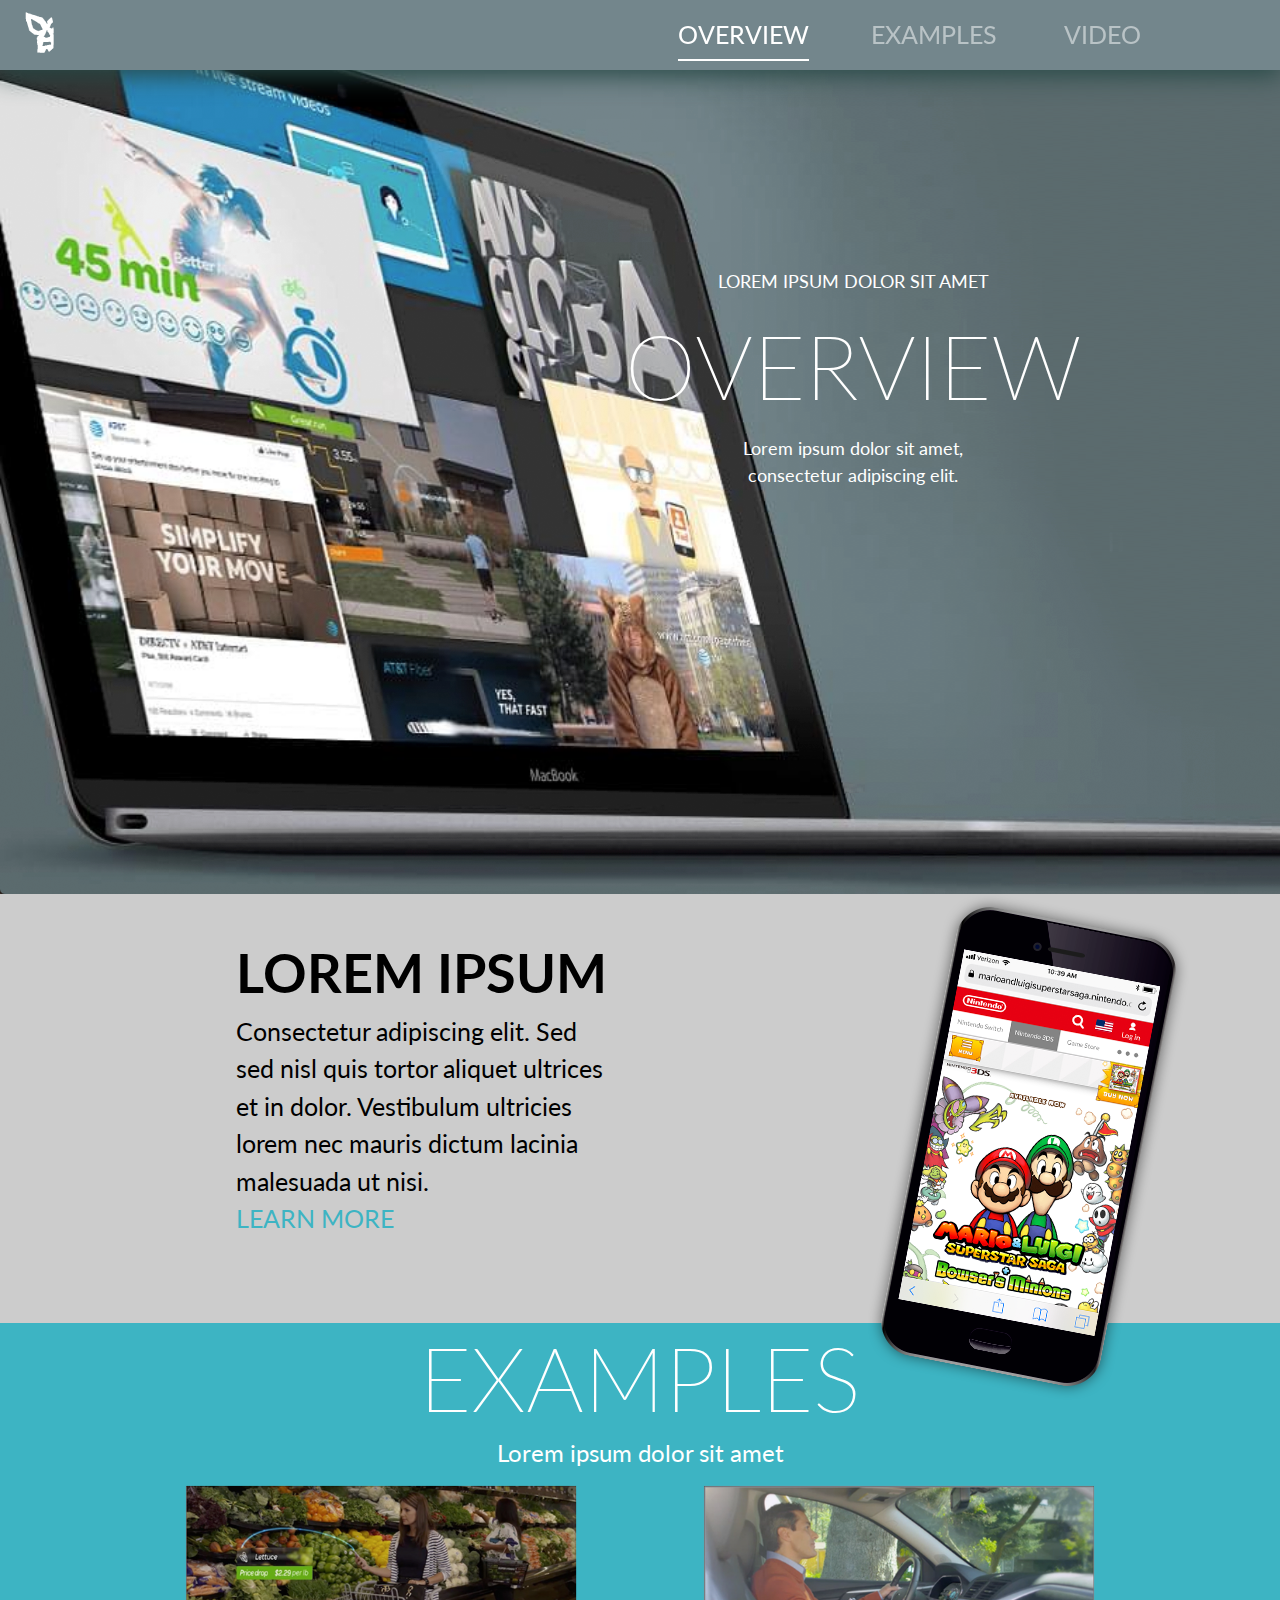
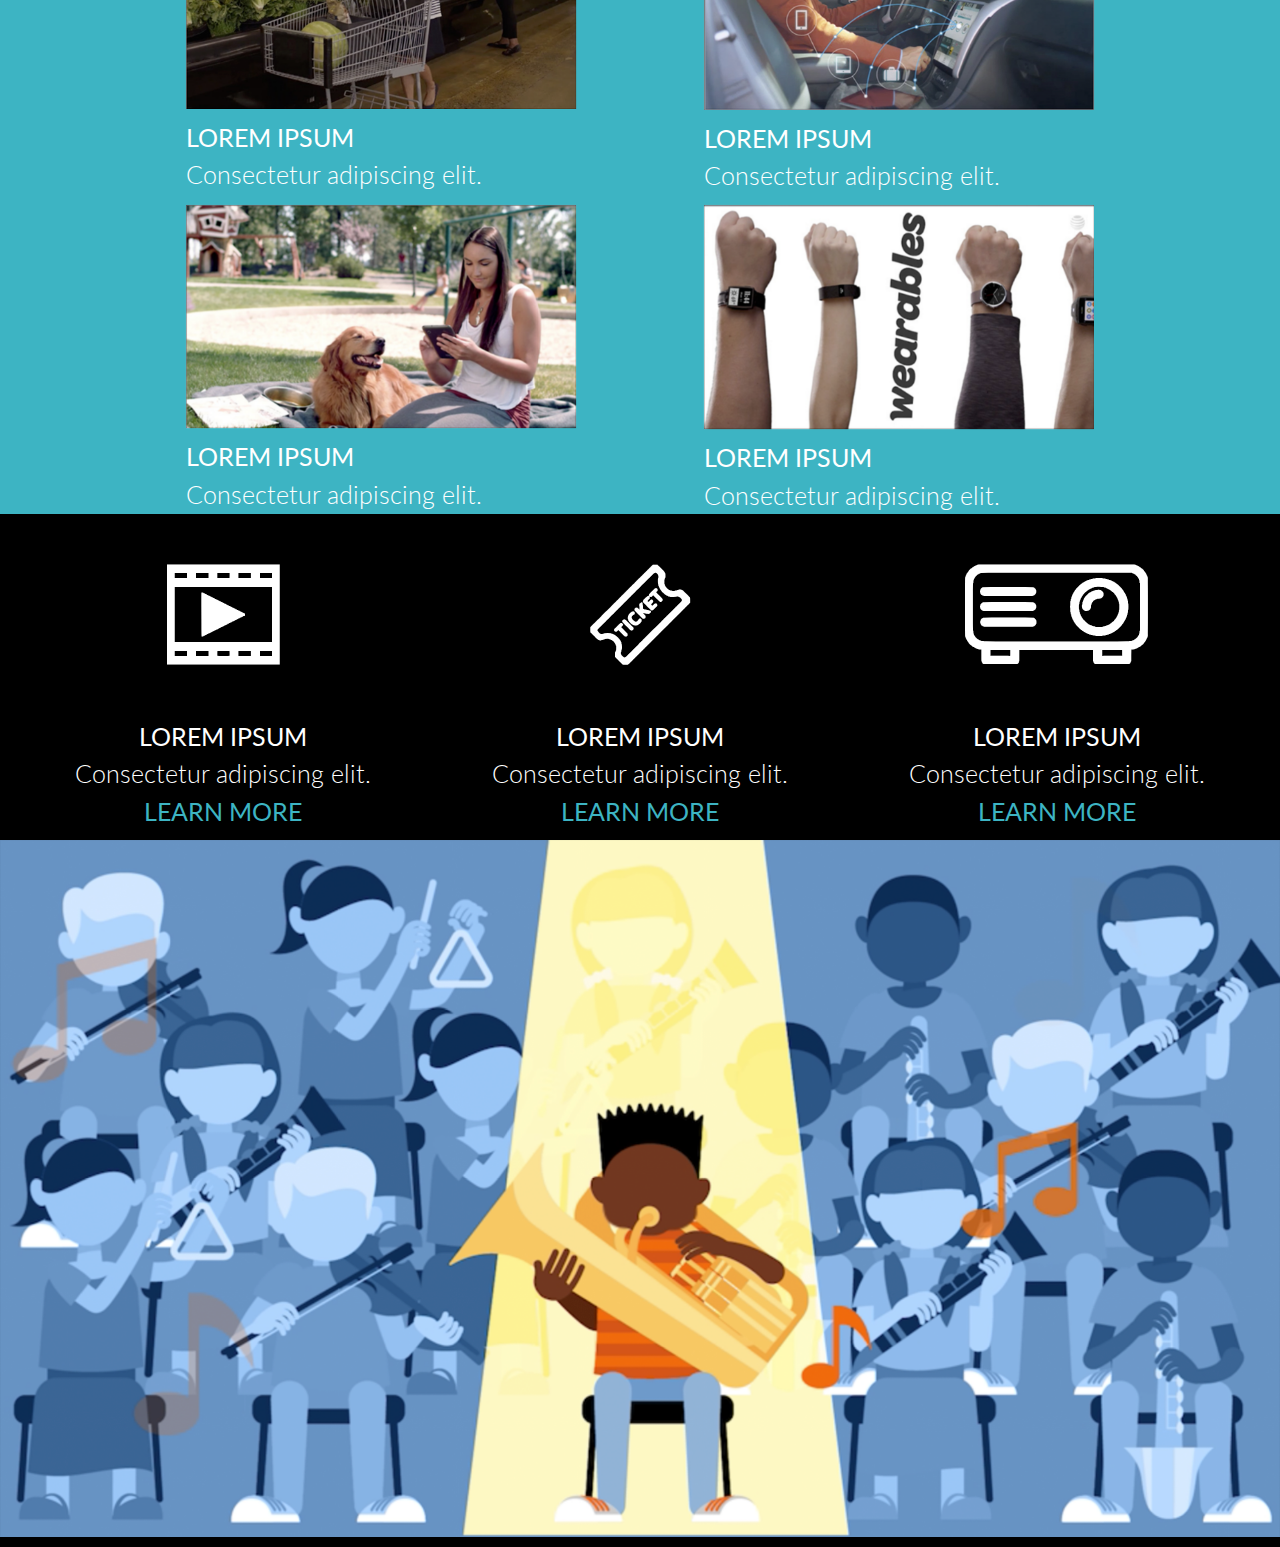
<file: index.html>
<!DOCTYPE html>
<html lang="en">
   <head>
      <meta charset="utf-8">
      <meta http-equiv="X-UA-Compatible" content="IE=edge">
      <meta name="viewport" content="width=device-width, initial-scale=1">
      <!-- The above 3 meta tags *must* come first in the head; any other head content must come *after* these tags -->
      <meta name="description" content="">
      <meta name="author" content="">
      <title>Test Design</title>
      <!-- Bootstrap core CSS -->
      <link href="bootstrap/css/bootstrap.min.css" rel="stylesheet">
      <!-- Custom styles for this template -->
      <link href="custom/css/custom.css" rel="stylesheet">
      <link href="custom/css/menu-animations.css" rel="stylesheet">
      <link href="custom/css/Examples.css" rel="stylesheet">
      <link href="custom/css/Videos.css" rel="stylesheet">
      <link href="custom/css/seven2Icons.css" rel="stylesheet">
      <link href="https://fonts.googleapis.com/css?family=Lato:100,200,300,400,700" rel="stylesheet">
      
      <!-- HTML5 shim and Respond.js for IE8 support of HTML5 elements and media queries -->
      <!--[if lt IE 9]>
      <script src="https://oss.maxcdn.com/html5shiv/3.7.3/html5shiv.min.js"></script>
      <script src="https://oss.maxcdn.com/respond/1.4.2/respond.min.js"></script>
      <![endif]-->
   </head>
   <body>
      <!-- Static navbar -->
      <nav class="navbar navbar-expand-lg navbar-dark fixed-top bg-custom">
         <a class="navbar-brand" href="#"><span id="icon" class="icon-icon"></span></a>
         <button class="navbar-toggler navbar-toggler-right collapsed" type="button" data-toggle="collapse" data-target="#navbar">
         <span> </span>
         <span> </span>
         <span> </span>
         </button>
         <div id="menu" class='col-sm-12 col-lg-6 ml-auto'>
            <div class="navbar-collapse  collapse" id="navbar" style="">
               <ul class="navbar-nav col-md-12">
                  <li class="nav-item col-md-4 active">
                     <a class="nav-link" href="#overview"><span>OVERVIEW</span> </a>
                  </li>
                  <li class="nav-item col-md-4">
                     <a class="nav-link" href="#Examples">
                        <span>EXAMPLES</span>
                     </a>
                  </li>
                  <li class="nav-item col-md-4">
                  <a class="nav-link" href="#Videos"><span>VIDEO</span></a>
                  </li>
               </ul>
            </div>
         </div>
      </nav>
      <div id='overview'>
         <div class="section1">
             <div class="background">
             <div class="col-sm-12 col-md-12 col-lg-5 holder"></div>

             <div class="col-sm-12 col-md-12 col-lg-6 text">
                <p>LOREM IPSUM DOLOR SIT AMET<br></p>
                <p class="header">OVERVIEW</span><br></p>  
                <p>Lorem ipsum dolor sit amet,<br>
                consectetur adipiscing elit.</p>
               </div>
         </div>  
         </div>
         <div class="section2">
         <div class="phoneHolder col-lg-4"><div class="phone"></div></div>
		 <div class="textHolder col-lg-8 col-md-12 ">
            <p class="col-md-6 offset-col-4"><span class="head">LOREM IPSUM</span><br>
               Consectetur adipiscing elit. Sed sed nisl quis tortor aliquet ultrices et in dolor. Vestibulum ultricies lorem nec mauris dictum lacinia malesuada ut nisi. </br>
               <a  class="link">LEARN MORE</a>
           </p>
          </div>
         </div>
      </div>
	
      <div id='Examples'>
         <h1>EXAMPLES</h1>
		 <h2>Lorem ipsum dolor sit amet</h2>
		 
		 <div id="examplesContainer" class="container col-md-10">
			<div id="Q1" class="quad col-md-6">
			<div align="center" class="center">
			<a class="imageContainer">
				<img src="assets/Thumb_1.png" class="image"/>
				<div class="middle">
					 <span class="icon-play">
				</div>
			</a>
			<div class="title">
				<span class="main">LOREM IPSUM</span>
				<span class="sub">Consectetur adipiscing elit.</span>
			</div>
			</div>
			</div>
			<div id="Q2" class="quad col-md-6">
			<div align="center" class="center">
			<a class="imageContainer">
				<img src="assets/Thumb_2.png" class="image"/>
				<div class="middle">
					<span class="icon-play">
				</div>
			</a>
			<div class="title">
				<span class="main">LOREM IPSUM</span>
				<span class="sub">Consectetur adipiscing elit.</span>
			</div>
			</div>
			</div>
			<div id="Q3" class="quad col-md-6">
			<div align="center" class="center">
			<a class="imageContainer">
				<img src="assets/Thumb_3.png" class="image"/>
				<div class="middle">
					<span class="icon-play">
				</div>
			</a>
			
			<div class="title">
				<span class="main">LOREM IPSUM</span>
				<span class="sub">Consectetur adipiscing elit.</span>
			</div>
			</div>
			</div>
			<div id="Q4" class="quad col-md-6">
			<div align="center" class="center">
			<a class="imageContainer">
				<img src="assets/Thumb_4.png" class="image"/>
				<div class="middle">
					<span class="icon-play">
				</div>
			</a>
			<div class="title">
				<span class="main">LOREM IPSUM</span>
				<span class="sub">Consectetur adipiscing elit.</span>
			</div>
			</div>
			</div>
			
		 </div>
      </div>
      <div id='Videos'>
         <div class="col-md-12">
		 <div class="column col-md-4">
			<div class=" aboutIcon">
				<span class="icon-movie_icon"></span>
			</div>
			<div class="title">
				<span >LOREM IPSUM</span>
				<span class="sub">Consectetur adipiscing elit.</span>
				 <a  class="link">LEARN MORE</a>
			</div>
		 </div>
			<div class="column col-md-4">
			<div class=" aboutIcon">
				<span class="icon-ticket_icon"></span>
			</div>
			<div class="title">
				<span >LOREM IPSUM</span>
				<span class="sub">Consectetur adipiscing elit.</span>
				 <a  class="link">LEARN MORE</a>
			</div>
		 </div>
		 <div class="column col-md-4">
			<div class=" aboutIcon">
				<span class="icon-projector_icon"></span>
			</div>
			<div class="title">
				<span >LOREM IPSUM</span>
				<span class="sub">Consectetur adipiscing elit.</span>
				 <a  class="link">LEARN MORE</a>
			</div>
		 </div>
		 </div>
		 <div class="frame">
			<img src="assets/frameImage.png" class="image"/>
				<div class="middle">
					<span class="icon-play"></span><div class="label"> WATCH VIDEO</div>
				</div>
		 </div>
      </div>
      <!-- Bootstrap core JavaScript
         ================================================== -->
      <!-- Placed at the end of the document so the pages load faster -->
      <script src="https://ajax.googleapis.com/ajax/libs/jquery/1.12.4/jquery.min.js"></script>
      <script>window.jQuery || document.write('<script src=jquery/jquery.min.js"><\/script>')</script>
      <script src="bootstrap/js/bootstrap.min.js"></script>
      <script src="custom/js/switchActiveLink.js"></script>
   </body>
</html>
</file>
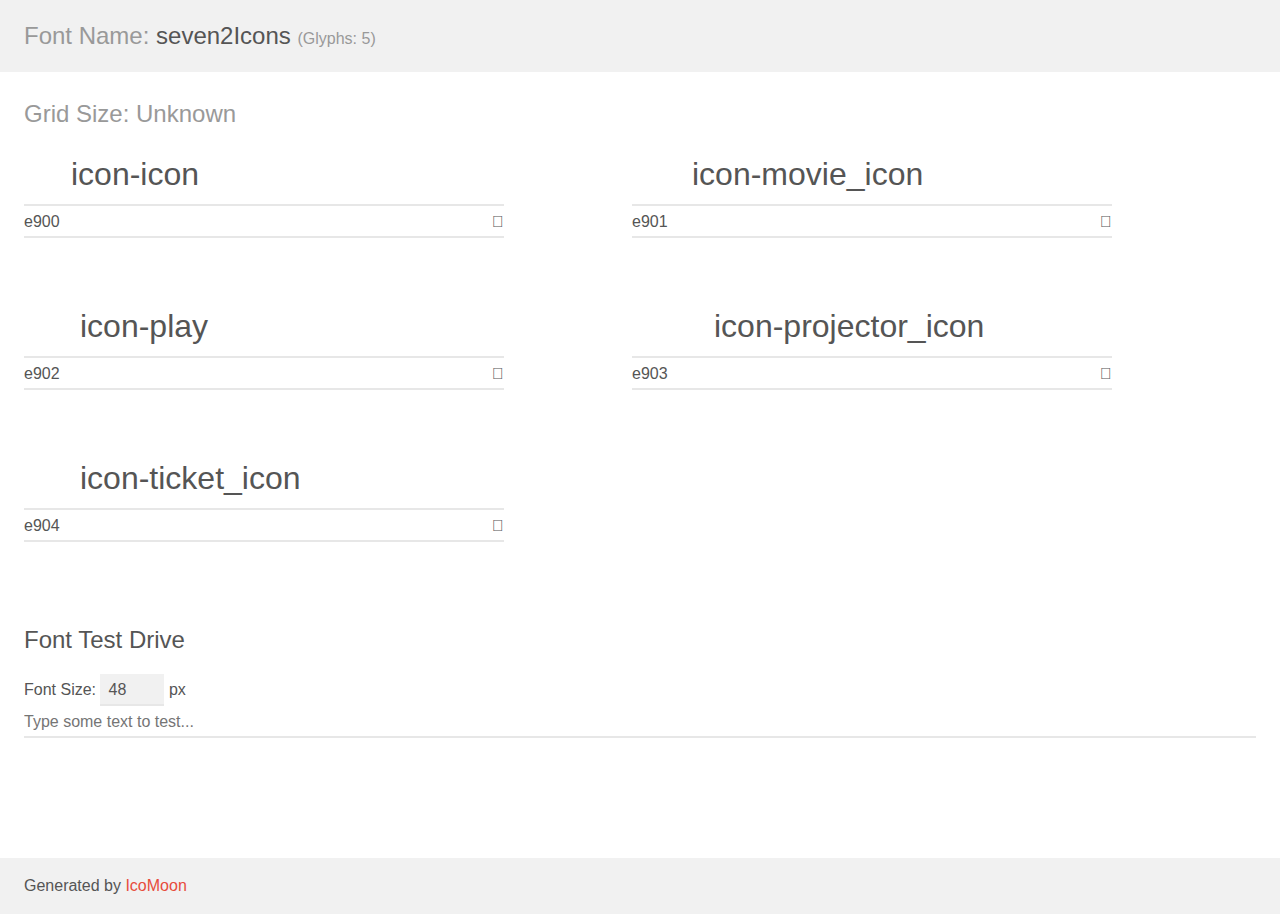
<file: assets/fonts/seven2Icons/demo.html>
<!doctype html>
<html>
<head>
    <meta charset="utf-8">
    <title>IcoMoon Demo</title>
    <meta name="description" content="An Icon Font Generated By IcoMoon.io">
    <meta name="viewport" content="width=device-width, initial-scale=1">
    <link rel="stylesheet" href="demo-files/demo.css">
    <link rel="stylesheet" href="style.css"></head>
<body>
    <div class="bgc1 clearfix">
        <h1 class="mhmm mvm"><span class="fgc1">Font Name:</span> seven2Icons <small class="fgc1">(Glyphs:&nbsp;5)</small></h1>
    </div>
    <div class="clearfix mhl ptl">
        <h1 class="mvm mtn fgc1">Grid Size: Unknown</h1>
        <div class="glyph fs1">
            <div class="clearfix bshadow0 pbs">
                <span class="icon-icon">
                
                </span>
                <span class="mls"> icon-icon</span>
            </div>
            <fieldset class="fs0 size1of1 clearfix hidden-false">
                <input type="text" readonly value="e900" class="unit size1of2" />
                <input type="text" maxlength="1" readonly value="&#xe900;" class="unitRight size1of2 talign-right" />
            </fieldset>
            <div class="fs0 bshadow0 clearfix hidden-true">
                <span class="unit pvs fgc1">liga: </span>
                <input type="text" readonly value="" class="liga unitRight" />
            </div>
        </div>
        <div class="glyph fs1">
            <div class="clearfix bshadow0 pbs">
                <span class="icon-movie_icon">
                
                </span>
                <span class="mls"> icon-movie_icon</span>
            </div>
            <fieldset class="fs0 size1of1 clearfix hidden-false">
                <input type="text" readonly value="e901" class="unit size1of2" />
                <input type="text" maxlength="1" readonly value="&#xe901;" class="unitRight size1of2 talign-right" />
            </fieldset>
            <div class="fs0 bshadow0 clearfix hidden-true">
                <span class="unit pvs fgc1">liga: </span>
                <input type="text" readonly value="" class="liga unitRight" />
            </div>
        </div>
        <div class="glyph fs1">
            <div class="clearfix bshadow0 pbs">
                <span class="icon-play">
                
                </span>
                <span class="mls"> icon-play</span>
            </div>
            <fieldset class="fs0 size1of1 clearfix hidden-false">
                <input type="text" readonly value="e902" class="unit size1of2" />
                <input type="text" maxlength="1" readonly value="&#xe902;" class="unitRight size1of2 talign-right" />
            </fieldset>
            <div class="fs0 bshadow0 clearfix hidden-true">
                <span class="unit pvs fgc1">liga: </span>
                <input type="text" readonly value="" class="liga unitRight" />
            </div>
        </div>
        <div class="glyph fs1">
            <div class="clearfix bshadow0 pbs">
                <span class="icon-projector_icon">
                
                </span>
                <span class="mls"> icon-projector_icon</span>
            </div>
            <fieldset class="fs0 size1of1 clearfix hidden-false">
                <input type="text" readonly value="e903" class="unit size1of2" />
                <input type="text" maxlength="1" readonly value="&#xe903;" class="unitRight size1of2 talign-right" />
            </fieldset>
            <div class="fs0 bshadow0 clearfix hidden-true">
                <span class="unit pvs fgc1">liga: </span>
                <input type="text" readonly value="" class="liga unitRight" />
            </div>
        </div>
        <div class="glyph fs1">
            <div class="clearfix bshadow0 pbs">
                <span class="icon-ticket_icon">
                
                </span>
                <span class="mls"> icon-ticket_icon</span>
            </div>
            <fieldset class="fs0 size1of1 clearfix hidden-false">
                <input type="text" readonly value="e904" class="unit size1of2" />
                <input type="text" maxlength="1" readonly value="&#xe904;" class="unitRight size1of2 talign-right" />
            </fieldset>
            <div class="fs0 bshadow0 clearfix hidden-true">
                <span class="unit pvs fgc1">liga: </span>
                <input type="text" readonly value="" class="liga unitRight" />
            </div>
        </div>
    </div>

    <!--[if gt IE 8]><!-->
    <div class="mhl clearfix mbl">
        <h1>Font Test Drive</h1>
        <label>
            Font Size: <input id="fontSize" type="number" class="textbox0 mbm"
            min="8" value="48" />
            px
        </label>
        <input id="testText" type="text" class="phl size1of1 mvl"
        placeholder="Type some text to test..." value=""/>
        <div id="testDrive" class="icon-">&nbsp;
        </div>
    </div>
    <!--<![endif]-->
    <div class="bgc1 clearfix">
        <p class="mhl">Generated by <a href="https://icomoon.io/app">IcoMoon</a></p>
    </div>

    <script src="demo-files/demo.js"></script>
</body>
</html>
</file>
<file: custom/css/custom.css>
body {
  
    height: 100%;
    font-family: 'Lato', sans-serif;
    font-size: 25px;

	
    color: white
}
.bg-custom{
	background-color:#73868c;
	/*box-shadow: 0px 4px 25.65px 1.35px #274946;*/
}
.navbar {
    -webkit-box-shadow: 0px 4px 25.65px 1.35px #274946;
    -moz-box-shadow: 0px 4px 25.65px 1.35px #274946;
    box-shadow: 0px 4px 25.65px 1.35px #274946;

    /* the rest of your styling */
}
.navbar-dark .navbar-nav .active>.nav-link>span, 
.navbar-dark .navbar-nav .nav-link.active, .navbar-dark .navbar-nav .nav-link.show, .navbar-dark .navbar-nav .show>.nav-link{
	padding-bottom: 10px;
  border-bottom: 2px solid white;
  
}
#icon {
   font-size:2em;
}
.navbar-brand{
	padding-left:10px;
}

.background{
    background-image: url("../../assets/Layer 5.png");
    background-repeat: no-repeat;
	min-width: 100%;
    height: 894px;
	background-size:cover;
	background-color:#5b6b6e;
  
}
.holder{
	height: 100%;
	
	float:left; 
}
#overview>.section1{
	padding: 0;
}
#overview>.section2{
width: 100%;
float: right;
background-color:#cccccc;
}
.text{

	float: left;
	top:30%;

}
.text>p{
	text-align:center;
	 font-size: 2vh;
	 font-weight:400;


}
.phoneHolder{
	float:right;
	background-color:  #cccccc;
	height:429px;
	
}
.textHolder{
	color: black;
	margin:auto;
	float: left;
	position: relative;
	
}
.textHolder:before {
    content: '';
    display: inline-block;
    height: 100%; 
    vertical-align: middle;
}
.textHolder>p{
	margin:auto;

}

.textHolder>p>span.head{
	font-weight: 700;
	font-size: 6vh;
	
}
.vertical-center {
  min-height: 100%;  /* Fallback for browsers do NOT support vh unit */
  display: flex;
  align-items: center;
}
.text>p.header, .header{
	font-size: 10vh; 
	font-weight: 200;
	line-height: 12vh;/* Approximation due to font substitution */
	text-align: center;
}
a.link{
	color:#3db4c3!important;
}
.phone{
	 background-image: url("../../assets/phone.png");
    background-repeat: no-repeat;
	min-width: 5%;
    height: 506px;
	background-size:contain;
	
}
h1{ font-size: 10vh; 
	font-weight: 200;
	line-height: 12vh;/* Approximation due to font substitution */
	text-align: center; }
h2{
text-align:center;
font-weight:400;
font-size:1.5rem;

}
a{
	cursor:pointer;
}
.title span 
{

    display: block;
}
.title>.sub{
	font-weight:300;
}



/* Medium Devices, Desktops */
@media only screen and (max-width : 991px) {
	
.navbar-collapse{
	float: left;
	width:100%;		
	background-color: rgb(0,0,0); /* Black fallback color */
    background-color: rgba(0,0,0, 0.7); /* Black w/opacity */
    overflow-x: hidden; /* Disable horizontal scroll */
    transition: 0.5s; /* 0.5 second transition effect to slide in or slide down the overlay (height or width, depending on reveal) */
	}

#navbar {
  position: absolute;
  z-index: 1;
}
#menu, .navbar{
	padding:0;
}
.nav-link{
	text-align:center;
}
.nav-item{
	padding:30px;
	margin:auto;
}
ul.navbar-nav{
	padding: 80px 10px 80px 10px;
}
#overview{
	position:relative;
	
}
.section1{
	padding: 0;
}
.background>.text{
background-color: #5b6b6d;
padding: 10px 0 10px 0;
top: 0;

}
.background>.text>p{
	text-align:center;
	 font-size: 3vh;
	 font-weight:400;

}

.background>.text>p.header{
	font-size: 8vh; 
	font-weight: 100;
	line-height: 8vh;/* Approximation due to font substitution */
	text-align: center;
}
#overview>.section2{

height:100%;
background-color:transparent;
}

.textHolder>p{
	margin-top:50px;
}

}

/* Small Devices, Tablets */
@media only screen and (max-width : 768px) {


}

/* Extra Small Devices, Phones */ 
@media only screen and (max-width : 480px) {

}

/* Custom, iPhone Retina */ 
@media only screen and (max-width : 320px) {

}
</file>
<file: custom/css/menu-animations.css>
.navbar-toggler:focus,
.navbar-toggler:active {
    outline: 0;
}

.navbar-toggler span {
   display: block;
   background-color: white;
   height: 3px;
   width: 25px;
   margin-top: 4px;
   margin-bottom: 4px;
   -webkit-transform: rotate(0deg);
   -moz-transform: rotate(0deg);
   -o-transform: rotate(0deg);
   transform: rotate(0deg);
   position: relative;
   left: 0;
   opacity: 1;
}

.navbar-toggler span:nth-child(1),
.navbar-toggler span:nth-child(3) {
   -webkit-transition: transform .35s ease-in-out;
   -moz-transition: transform .35s ease-in-out;
   -o-transition: transform .35s ease-in-out;
   transition: transform .35s ease-in-out;
}

.navbar-toggler:not(.collapsed) span:nth-child(1) {
    
   
    -webkit-transform: rotate(45deg);
    -moz-transform: rotate(45deg);
    -o-transform: rotate(45deg);
    transform: rotate(45deg);
	transform-origin: 0% 0%;
    opacity: 0.9;
}

.navbar-toggler:not(.collapsed) span:nth-child(2) {
    height: 12px;
    visibility: hidden;
    background-color: transparent;
}

.navbar-toggler:not(.collapsed) span:nth-child(3) {
    
    
    -webkit-transform: rotate(-45deg);
    -moz-transform: rotate(-45deg);
    -o-transform: rotate(-45deg);
    transform: rotate(-45deg);
    opacity: 0.9;
	transform-origin: -30% -20%;
	-o-transform-origin: -30% -20%;
	-moz-transform-origin: -30% -20%;
}
</file>
<file: custom/css/Examples.css>
#Examples{
	background-color: #3db4c3;
	float:left;
	width:100%;
}
.quad{
	float:left;
}
.center{
	float:left;
}

.container>.quad>.center{
	display:block;
	
	
}

#Examples>.container>.quad>.center>.title>span 
{
	text-align:left!important;
	width:80%;
    display: block;
}
.title>.sub{
	font-weight:300;
}



.image {
  opacity: 1;
  display: table-cell;
  width: 100%;
  height: auto;
  transition: .5s ease;
  backface-visibility: hidden;

}

.middle {
  transition: .5s ease;
  opacity: 0;
  position: absolute;
  top: 40%;
  left: 50%;
  transform: translate(-50%, -50%);
  -ms-transform: translate(-50%, -50%);
  text-align: center;
}
.middle>span{
	color:white;
	font-size:3em;
}
.imageContainer:hover .image {
  opacity: 0.3;
}
.imageContainer{
	background-color:black;
	cursor:pointer;
	margin-top:10px;
	margin-bottom:10px;
	width:80%;
	height:auto;
	display:table;

}
.imageContainer:hover .middle {

  opacity: 1;
}
</file>
<file: custom/css/Videos.css>
#Videos{
	background-color: black;
	float:left;
	width:100%;
}
.aboutIcon>span{
	font-size:4em;

}
.aboutIcon{
	padding:50px;
}
.column{
	text-align:center;
	float:left;
}
.frame:hover .image {
  opacity: 0.3;
}
.frame{
	background-color:black;
	cursor:pointer;
	margin-top:10px;
	margin-bottom:10px;
	width:100%;
	height:auto;
	display:table;
	position:relative;
	float:left;

}
.middle>span.label{
	font-size:1em;
	position: absolute; 
	top: 50%;
	display: table-cell;
	vertical-align:middle;
}
.frame:hover .middle {

  opacity: 1;
}
</file>
<file: custom/css/seven2Icons.css>
@font-face {
    font-family: 'seven2Icons';
    src:url('fonts/seven2Icons.eot?-88cxph');
    src:url('fonts/seven2Icons.eot?#iefix-88cxph') format('embedded-opentype'),
        url('fonts/seven2Icons.woff?-88cxph') format('woff'),
        url('fonts/seven2Icons.ttf?-88cxph') format('truetype'),
        url('fonts/seven2Icons.svg?-88cxph#seven2Icons') format('svg');
    font-weight: normal;
    font-style: normal;
}

[class^="icon-"], [class*=" icon-"] {
    font-family: 'seven2Icons';
    speak: none;
    font-style: normal;
    font-weight: normal;
    font-variant: normal;
    text-transform: none;
    line-height: 1;

    /* Better Font Rendering =========== */
    -webkit-font-smoothing: antialiased;
    -moz-osx-font-smoothing: grayscale;
}

.icon-icon:before {
    content: "\e900";
}
.icon-movie_icon:before {
    content: "\e901";
}
.icon-play:before {
    content: "\e902";
}
.icon-projector_icon:before {
    content: "\e903";
}
.icon-ticket_icon:before {
    content: "\e904";
}
/* etc */
</file>
<file: assets/fonts/seven2Icons/demo-files/demo.css>
body {
  padding: 0;
  margin: 0;
  font-family: sans-serif;
  font-size: 1em;
  line-height: 1.5;
  color: #555;
  background: #fff;
}
h1 {
  font-size: 1.5em;
  font-weight: normal;
}
small {
  font-size: .66666667em;
}
a {
  color: #e74c3c;
  text-decoration: none;
}
a:hover, a:focus {
  box-shadow: 0 1px #e74c3c;
}
.bshadow0, input {
  box-shadow: inset 0 -2px #e7e7e7;
}
input:hover {
  box-shadow: inset 0 -2px #ccc;
}
input, fieldset {
  font-family: sans-serif;
  font-size: 1em;
  margin: 0;
  padding: 0;
  border: 0;
}
input {
  color: inherit;
  line-height: 1.5;
  height: 1.5em;
  padding: .25em 0;
}
input:focus {
  outline: none;
  box-shadow: inset 0 -2px #449fdb;
}
.glyph {
  font-size: 16px;
  width: 15em;
  padding-bottom: 1em;
  margin-right: 4em;
  margin-bottom: 1em;
  float: left;
  overflow: hidden;
}
.liga {
  width: 80%;
  width: calc(100% - 2.5em);
}
.talign-right {
  text-align: right;
}
.talign-center {
  text-align: center;
}
.bgc1 {
  background: #f1f1f1;
}
.fgc1 {
  color: #999;
}
.fgc0 {
  color: #000;
}
p {
  margin-top: 1em;
  margin-bottom: 1em;
}
.mvm {
  margin-top: .75em;
  margin-bottom: .75em;
}
.mtn {
  margin-top: 0;
}
.mtl, .mal {
  margin-top: 1.5em;
}
.mbl, .mal {
  margin-bottom: 1.5em;
}
.mal, .mhl {
  margin-left: 1.5em;
  margin-right: 1.5em;
}
.mhmm {
  margin-left: 1em;
  margin-right: 1em;
}
.mls {
  margin-left: .25em;
}
.ptl {
  padding-top: 1.5em;
}
.pbs, .pvs {
  padding-bottom: .25em;
}
.pvs, .pts {
  padding-top: .25em;
}
.unit {
  float: left;
}
.unitRight {
  float: right;
}
.size1of2 {
  width: 50%;
}
.size1of1 {
  width: 100%;
}
.clearfix:before, .clearfix:after {
  content: " ";
  display: table;
}
.clearfix:after {
  clear: both;
}
.hidden-true {
  display: none;
}
.textbox0 {
  width: 3em;
  background: #f1f1f1;
  padding: .25em .5em;
  line-height: 1.5;
  height: 1.5em;
}
#testDrive {
  display: block;
  padding-top: 24px;
  line-height: 1.5;
}
.fs0 {
  font-size: 16px;
}
.fs1 {
  font-size: 32px;
}
</file>
<file: assets/fonts/seven2Icons/style.css>
@font-face {
  font-family: 'seven2Icons';
  src:  url('fonts/seven2Icons.eot?ygm6ei');
  src:  url('fonts/seven2Icons.eot?ygm6ei#iefix') format('embedded-opentype'),
    url('fonts/seven2Icons.ttf?ygm6ei') format('truetype'),
    url('fonts/seven2Icons.woff?ygm6ei') format('woff'),
    url('fonts/seven2Icons.svg?ygm6ei#seven2Icons') format('svg');
  font-weight: normal;
  font-style: normal;
}

[class^="icon-"], [class*=" icon-"] {
  /* use !important to prevent issues with browser extensions that change fonts */
  font-family: 'seven2Icons' !important;
  speak: none;
  font-style: normal;
  font-weight: normal;
  font-variant: normal;
  text-transform: none;
  line-height: 1;

  /* Better Font Rendering =========== */
  -webkit-font-smoothing: antialiased;
  -moz-osx-font-smoothing: grayscale;
}

.icon-icon:before {
  content: "\e900";
  color: #fff;
}
.icon-movie_icon:before {
  content: "\e901";
  color: #fff;
}
.icon-play:before {
  content: "\e902";
  color: #fff;
}
.icon-projector_icon:before {
  content: "\e903";
  color: #fff;
}
.icon-ticket_icon:before {
  content: "\e904";
  color: #fff;
}
</file>
